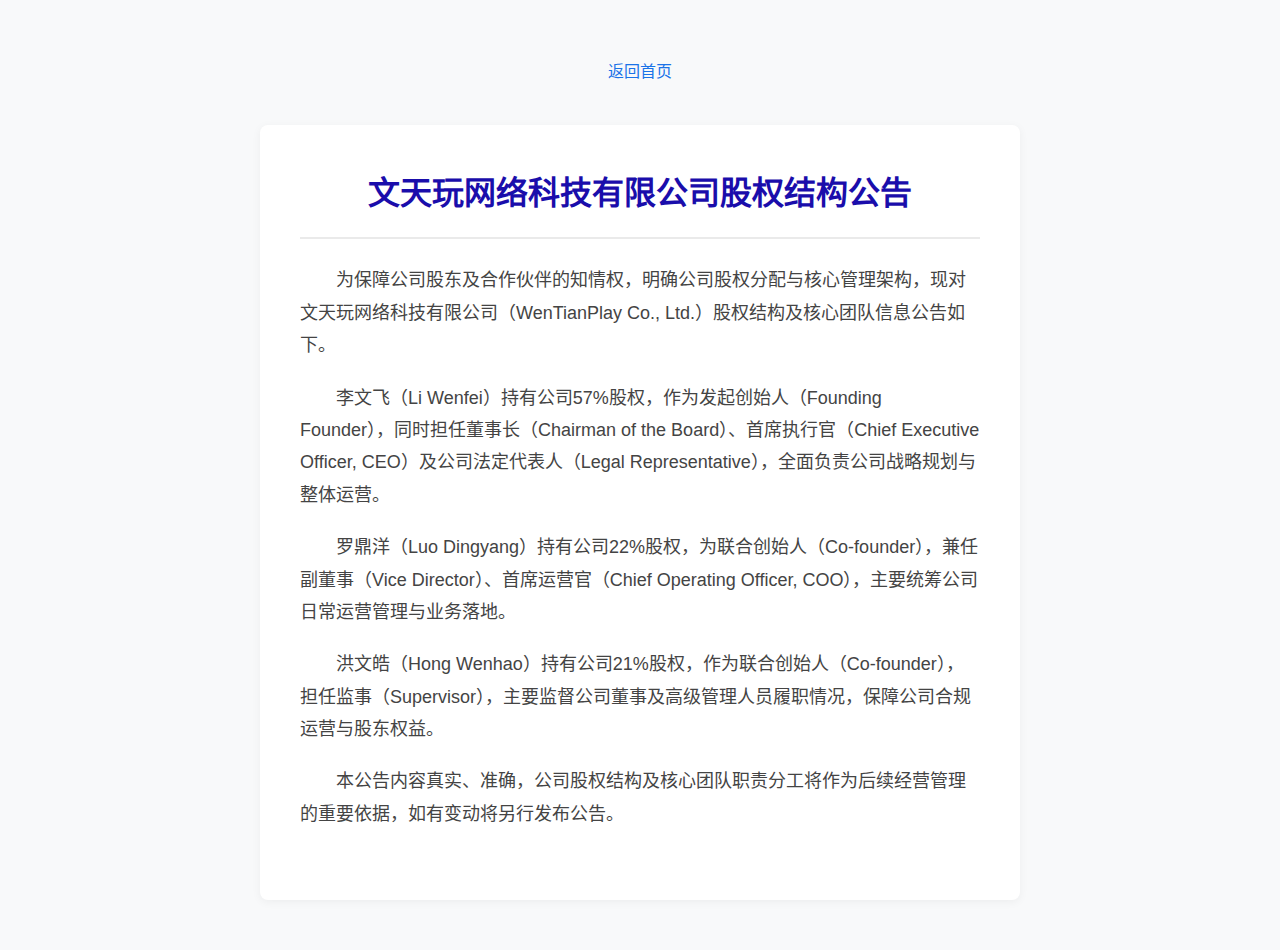
<file: s/0.html>
<!DOCTYPE html>
<html lang="zh-CN">
<head>
    <meta charset="UTF-8">
    <meta name="viewport" content="width=device-width, initial-scale=1.0">
    <title>文天玩网络科技有限公司股权结构公告｜发布人:李文飞</title>
    <style>
        * {
            margin: 0;
            padding: 0;
            box-sizing: border-box;
            font-family: 'Segoe UI', 'Microsoft YaHei', sans-serif;
        }

        body {
            background-color: #f8f9fa;
            color: #333;
            line-height: 1.8;
            padding: 20px;
            max-width: 800px;
            margin: 0 auto;
        }

        .news-container {
            background-color: white;
            border-radius: 8px;
            box-shadow: 0 2px 10px rgba(0,0,0,0.05);
            padding: 40px;
            margin: 30px 0;
        }

        .news-title {
            font-size: 32px;
            font-weight: 700;
            margin-bottom: 25px;
            color: #1a0dab;
            text-align: center;
            padding-bottom: 15px;
            border-bottom: 2px solid #eaeaea;
        }

        .news-content {
            color: #444;
            font-size: 18px;
            margin-bottom: 30px;
        }

        .news-content p {
            margin-bottom: 20px;
            text-indent: 2em;
        }

        .id-code {
            text-align: center;
            font-size: 16px;
            color: #70757a;
            padding: 15px;
            border-top: 1px solid #eaeaea;
            margin-top: 30px;
        }

        .nav-links {
            display: flex;
            justify-content: center;
            gap: 30px;
            margin: 30px 0;
        }

        .nav-links a {
            color: #1a73e8;
            text-decoration: none;
            font-weight: 500;
            padding: 8px 15px;
            border-radius: 4px;
            transition: all 0.3s;
        }

        .nav-links a:hover {
            background-color: #e8f0fe;
        }

        @media (max-width: 600px) {
            body {
                padding: 10px;
            }

            .news-container {
                padding: 25px;
            }

            .news-title {
                font-size: 26px;
            }

            .news-content {
                font-size: 16px;
            }

            .nav-links {
                flex-direction: column;
                align-items: center;
                gap: 15px;
            }
        }
    </style>
</head>
<body>
    <div class="nav-links">
        <a href="https://wentianplay.cn/">返回首页</a>
    </div>

    <div class="news-container">
        <h1 class="news-title">文天玩网络科技有限公司股权结构公告</h1>

        <div class="news-content">
            <p>为保障公司股东及合作伙伴的知情权，明确公司股权分配与核心管理架构，现对文天玩网络科技有限公司（WenTianPlay Co., Ltd.）股权结构及核心团队信息公告如下。</p>

            <p>李文飞（Li Wenfei）持有公司57%股权，作为发起创始人（Founding Founder），同时担任董事长（Chairman of the Board）、首席执行官（Chief Executive Officer, CEO）及公司法定代表人（Legal Representative），全面负责公司战略规划与整体运营。</p>

            <p>罗鼎洋（Luo Dingyang）持有公司22%股权，为联合创始人（Co-founder），兼任副董事（Vice Director）、首席运营官（Chief Operating Officer, COO），主要统筹公司日常运营管理与业务落地。</p>

            <p>洪文皓（Hong Wenhao）持有公司21%股权，作为联合创始人（Co-founder），担任监事（Supervisor），主要监督公司董事及高级管理人员履职情况，保障公司合规运营与股东权益。</p>

            <p>本公告内容真实、准确，公司股权结构及核心团队职责分工将作为后续经营管理的重要依据，如有变动将另行发布公告。</p>
        </div>
    </div>
</body>
</html>
</file>
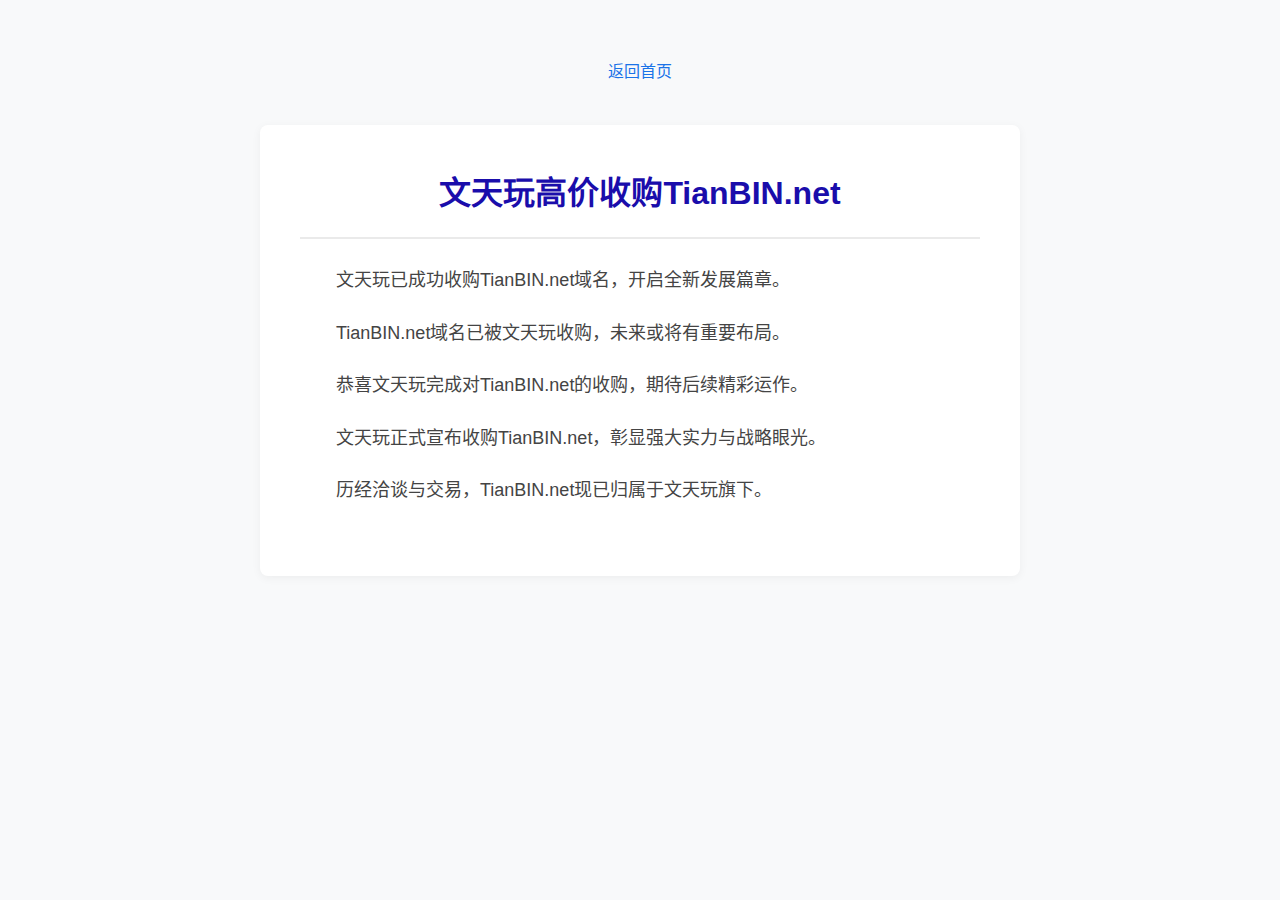
<file: s/1.html>
<!DOCTYPE html>
<html lang="zh-CN">
<head>
    <meta charset="UTF-8">
    <meta name="viewport" content="width=device-width, initial-scale=1.0">
    <title>文天玩高价收购TianBIN.net｜发布人:李文飞</title>
    <style>
        * {
            margin: 0;
            padding: 0;
            box-sizing: border-box;
            font-family: 'Segoe UI', 'Microsoft YaHei', sans-serif;
        }

        body {
            background-color: #f8f9fa;
            color: #333;
            line-height: 1.8;
            padding: 20px;
            max-width: 800px;
            margin: 0 auto;
        }

        .news-container {
            background-color: white;
            border-radius: 8px;
            box-shadow: 0 2px 10px rgba(0,0,0,0.05);
            padding: 40px;
            margin: 30px 0;
        }

        .news-title {
            font-size: 32px;
            font-weight: 700;
            margin-bottom: 25px;
            color: #1a0dab;
            text-align: center;
            padding-bottom: 15px;
            border-bottom: 2px solid #eaeaea;
        }

        .news-content {
            color: #444;
            font-size: 18px;
            margin-bottom: 30px;
        }

        .news-content p {
            margin-bottom: 20px;
            text-indent: 2em;
        }

        .id-code {
            text-align: center;
            font-size: 16px;
            color: #70757a;
            padding: 15px;
            border-top: 1px solid #eaeaea;
            margin-top: 30px;
        }

        .nav-links {
            display: flex;
            justify-content: center;
            gap: 30px;
            margin: 30px 0;
        }

        .nav-links a {
            color: #1a73e8;
            text-decoration: none;
            font-weight: 500;
            padding: 8px 15px;
            border-radius: 4px;
            transition: all 0.3s;
        }

        .nav-links a:hover {
            background-color: #e8f0fe;
        }

        @media (max-width: 600px) {
            body {
                padding: 10px;
            }

            .news-container {
                padding: 25px;
            }

            .news-title {
                font-size: 26px;
            }

            .news-content {
                font-size: 16px;
            }

            .nav-links {
                flex-direction: column;
                align-items: center;
                gap: 15px;
            }
        }
    </style>
</head>
<body>
    <div class="nav-links">
        <a href="https://wentianplay.cn/">返回首页</a>
    </div>

    <div class="news-container">
        <h1 class="news-title">文天玩高价收购TianBIN.net</h1>

        <div class="news-content">
            <p>文天玩已成功收购TianBIN.net域名，开启全新发展篇章。</p>
            <p>TianBIN.net域名已被文天玩收购，未来或将有重要布局。</p>
            <p>恭喜文天玩完成对TianBIN.net的收购，期待后续精彩运作。</p>
            <p>文天玩正式宣布收购TianBIN.net，彰显强大实力与战略眼光。</p>
            <p>历经洽谈与交易，TianBIN.net现已归属于文天玩旗下。</p>
        </div>
    </div>
</body>
</html>
</file>
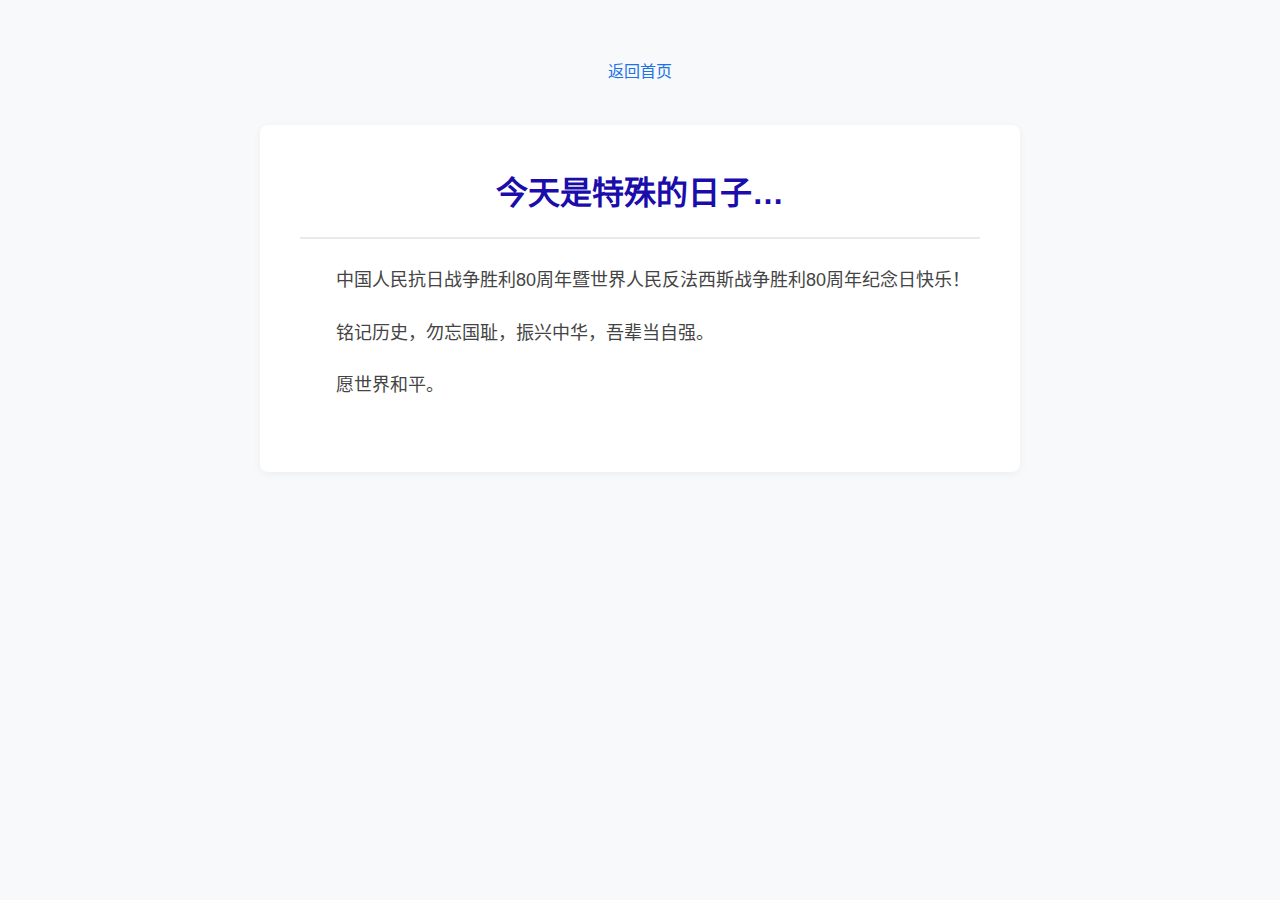
<file: s/2.html>
<!DOCTYPE html>
<html lang="zh-CN">
<head>
    <meta charset="UTF-8">
    <meta name="viewport" content="width=device-width, initial-scale=1.0">
    <title>今天是特殊的日子…｜发布人:李文飞</title>
    <style>
        * {
            margin: 0;
            padding: 0;
            box-sizing: border-box;
            font-family: 'Segoe UI', 'Microsoft YaHei', sans-serif;
        }

        body {
            background-color: #f8f9fa;
            color: #333;
            line-height: 1.8;
            padding: 20px;
            max-width: 800px;
            margin: 0 auto;
        }

        .news-container {
            background-color: white;
            border-radius: 8px;
            box-shadow: 0 2px 10px rgba(0,0,0,0.05);
            padding: 40px;
            margin: 30px 0;
        }

        .news-title {
            font-size: 32px;
            font-weight: 700;
            margin-bottom: 25px;
            color: #1a0dab;
            text-align: center;
            padding-bottom: 15px;
            border-bottom: 2px solid #eaeaea;
        }

        .news-content {
            color: #444;
            font-size: 18px;
            margin-bottom: 30px;
        }

        .news-content p {
            margin-bottom: 20px;
            text-indent: 2em;
        }

        .id-code {
            text-align: center;
            font-size: 16px;
            color: #70757a;
            padding: 15px;
            border-top: 1px solid #eaeaea;
            margin-top: 30px;
        }

        .nav-links {
            display: flex;
            justify-content: center;
            gap: 30px;
            margin: 30px 0;
        }

        .nav-links a {
            color: #1a73e8;
            text-decoration: none;
            font-weight: 500;
            padding: 8px 15px;
            border-radius: 4px;
            transition: all 0.3s;
        }

        .nav-links a:hover {
            background-color: #e8f0fe;
        }

        @media (max-width: 600px) {
            body {
                padding: 10px;
            }

            .news-container {
                padding: 25px;
            }

            .news-title {
                font-size: 26px;
            }

            .news-content {
                font-size: 16px;
            }

            .nav-links {
                flex-direction: column;
                align-items: center;
                gap: 15px;
            }
        }
    </style>
</head>
<body>
    <div class="nav-links">
        <a href="https://wentianplay.cn/">返回首页</a>
    </div>

    <div class="news-container">
        <h1 class="news-title">今天是特殊的日子…</h1>

        <div class="news-content">
            <p>中国人民抗日战争胜利80周年暨世界人民反法西斯战争胜利80周年纪念日快乐！</p>

            <p>铭记历史，勿忘国耻，振兴中华，吾辈当自强。</p>
            <p>愿世界和平。</p>
        </div>
    </div>
</body>
</html>
</file>
